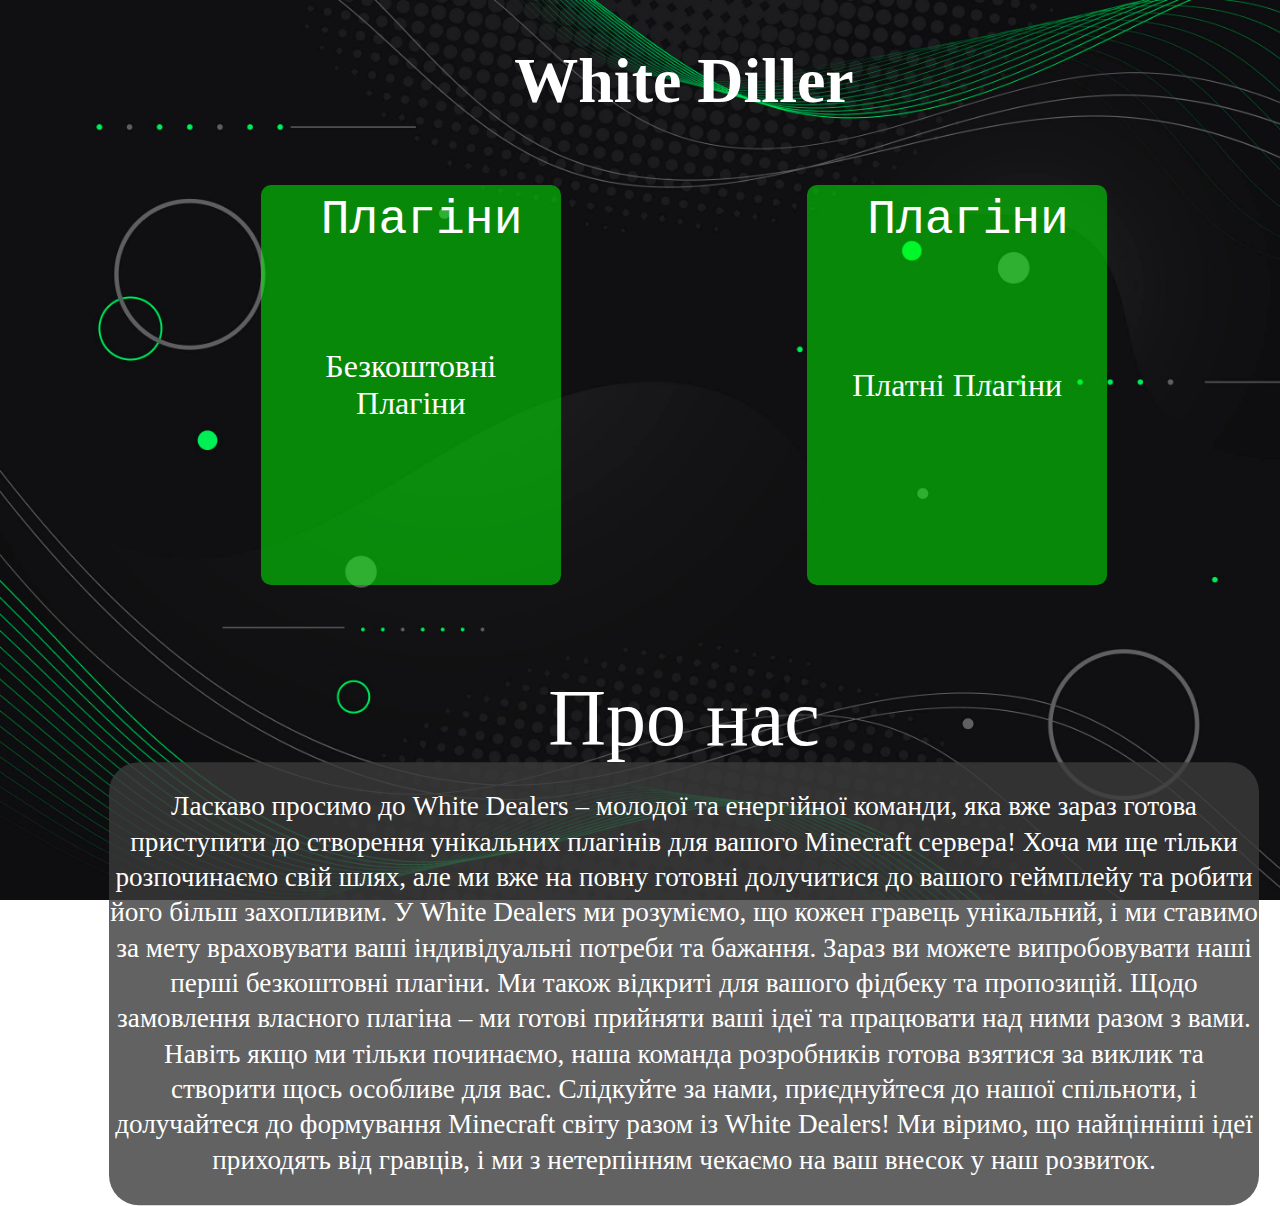
<file: index.html>
<!DOCTYPE html>
<html lang="en">
<head>
    <meta charset="UTF-8">
    <meta name="viewport" content="width=device-width, initial-scale=1.0">
    <link rel="stylesheet" href="style.css">
    <title>White Dillers</title>
</head>
<body>
    <div class="all">
        <h1>White Diller</h1>
        <button class="plug-free" id="freeplugins" onclick="nextfile()">
            <p class="plug-text">Плагіни</p>
            <p class="plug-tx-free">Безкоштовні Плагіни</p>
        </button>
        <button class="plug-paid">
            <p class="plug-text">Плагіни</p>
            <p class="plug-tx-paid">Платні Плагіни</p>
        </button>
        <div class="footer-inf">
            <div class="footer">Про нас</div>
       <p class="inf-foot"> Ласкаво просимо до White Dealers – молодої та енергійної команди, яка вже зараз готова приступити до створення унікальних плагінів для вашого Minecraft сервера!
           Хоча ми ще тільки розпочинаємо свій шлях, але ми вже на повну готовні долучитися до вашого геймплейу та робити його більш захопливим.
           У White Dealers ми розуміємо, що кожен гравець унікальний, і ми ставимо за мету враховувати ваші індивідуальні потреби та бажання.
          Зараз ви можете випробовувати наші перші безкоштовні плагіни. Ми також відкриті для вашого фідбеку та пропозицій.
           Щодо замовлення власного плагіна – ми готові прийняти ваші ідеї та працювати над ними разом з вами.
          Навіть якщо ми тільки починаємо, наша команда розробників готова взятися за виклик та створити щось особливе для вас.
         Слідкуйте за нами, приєднуйтеся до нашої спільноти, і долучайтеся до формування Minecraft світу разом із White Dealers!
          Ми віримо, що найцінніші ідеї приходять від гравців, і ми з нетерпінням чекаємо на ваш внесок у наш розвиток.</p></div>
    </div>
    <script>
        function nextfile() {
            window.location.href = 'freeplug.html';
        }
    </script>
</body>
</html>
</file>
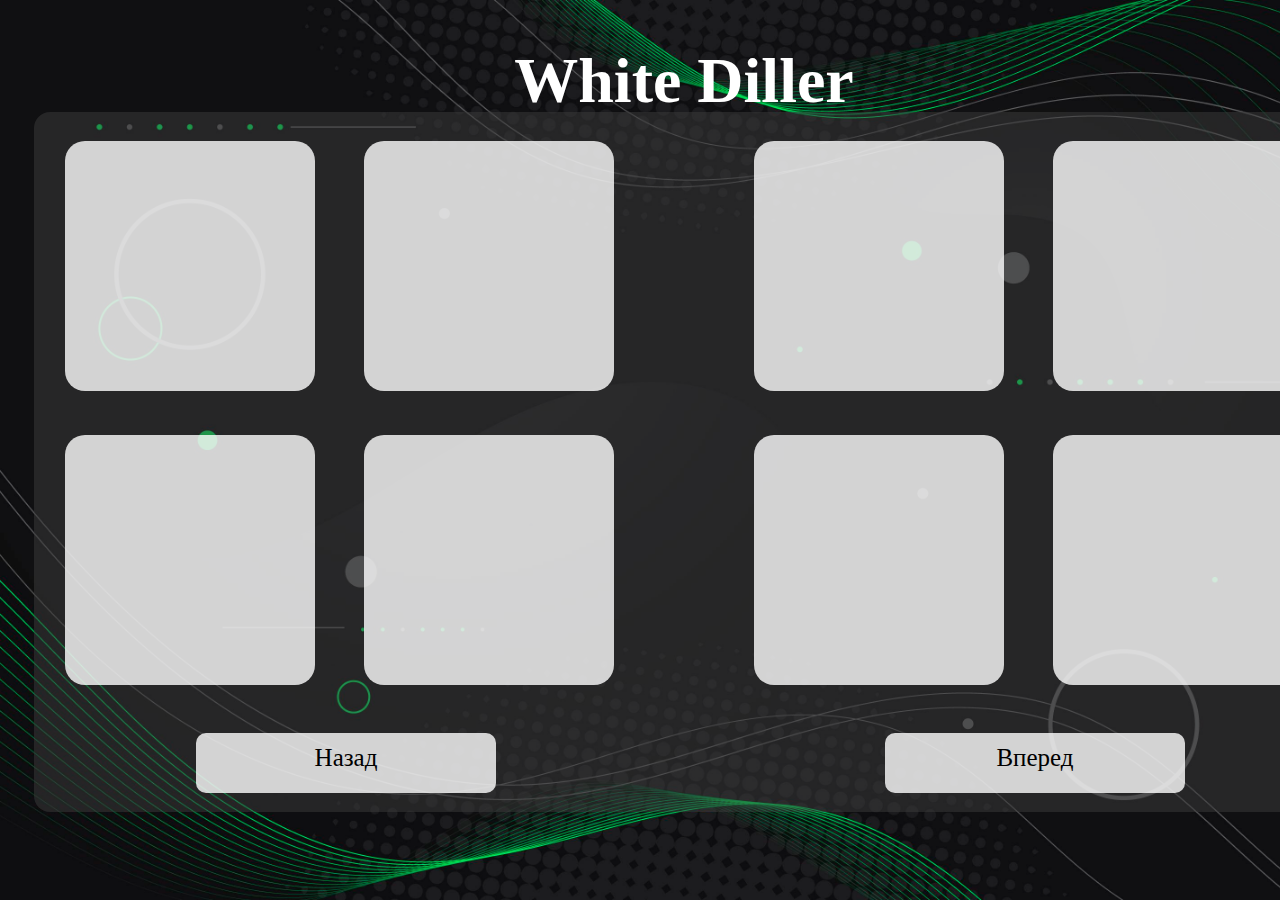
<file: freeplug.html>
<!DOCTYPE html>
<html>
	<head>
		<meta charset="UTF-8">
    	<meta name="viewport" content="width=device-width, initial-scale=1.0">
    	<link rel="stylesheet" href="styles.css">
    	<title>White Dillers - Free Plugins</title>
	</head>
	<body>
		<div class="all">
			<h1>White Diller</h1>
			<div class="bck-div">
				<button class="plug1 btn"></button>
				<button class="plug2 btn"></button>
				<button class="plug3 btn"></button>
				<button class="plug4 btn"></button>
				<button class="plug5 btn"></button>
				<button class="plug6 btn"></button>
				<button class="plug7 btn"></button>
				<button class="plug8 btn"></button>
				<button class="prev btn">
					<p class="but-tx">Назад</p>
				</button>
				<button class="next btn">
					<p class="but-tx">Вперед</p>
				</button>
			</div>
		</div>
	</body>
</html>
</file>
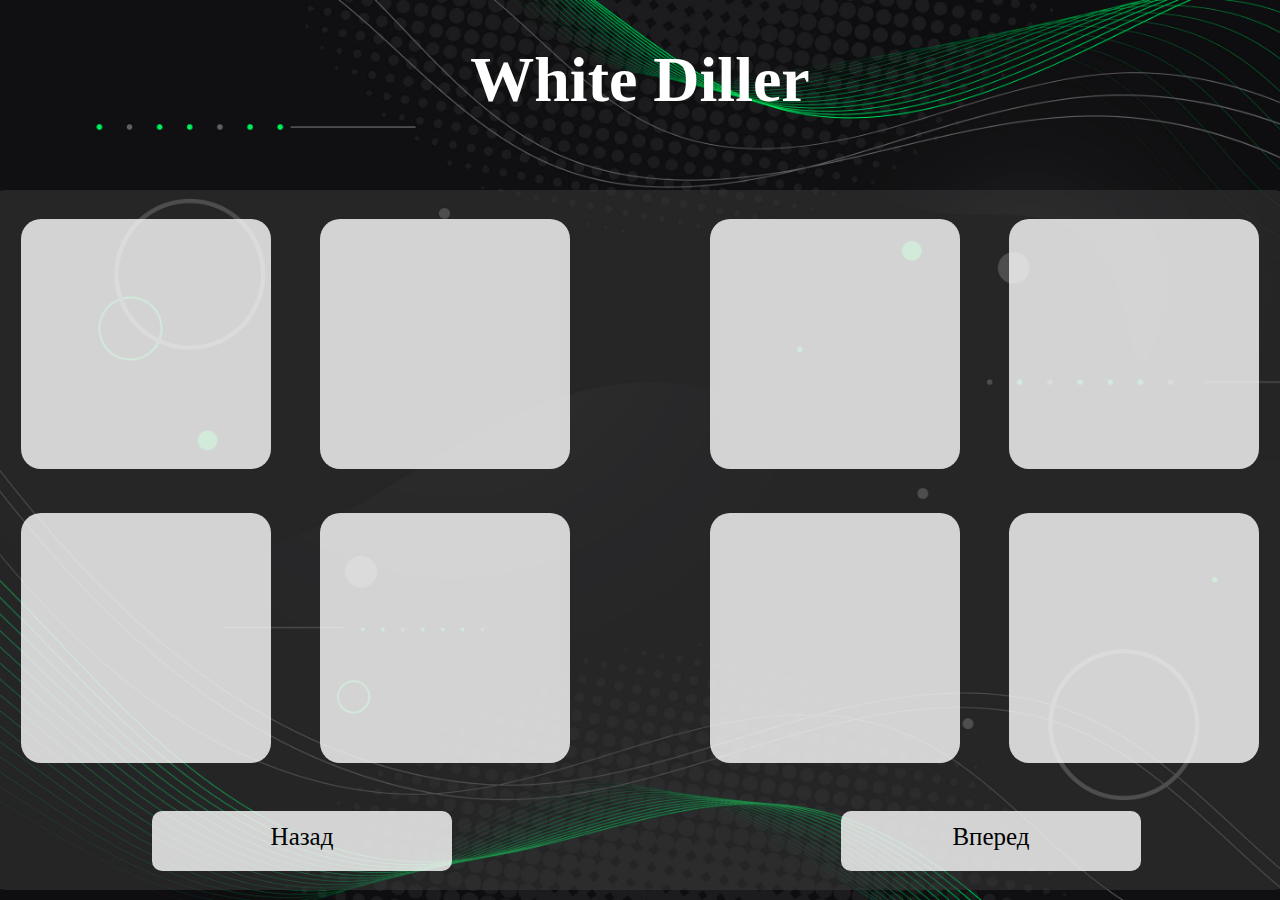
<file: freeplug/freeplug.html>
<!DOCTYPE html>
<html>
	<head>
		<meta charset="UTF-8">
    	<meta name="viewport" content="width=device-width, initial-scale=1.0">
    	<link rel="stylesheet" href="styles.css">
    	<title>White Dillers - Free Plugins</title>
	</head>
	<body>
		<h1>White Diller</h1>
		<div class="bck-div">
			<button class="plug1 btn"></button>
			<button class="plug2 btn"></button>
			<button class="plug3 btn"></button>
			<button class="plug4 btn"></button>
			<button class="plug5 btn"></button>
			<button class="plug6 btn"></button>
			<button class="plug7 btn"></button>
			<button class="plug8 btn"></button>
			<button class="prev btn">
				<p class="but-tx">Назад</p>
			</button>
			<button class="next btn">
				<p class="but-tx">Вперед</p>
			</button>
		</div>
	</body>
</html>
</file>
<file: style.css>
body {
    background-image: url('image/fon.jpg');
    background-repeat: no-repeat;
    background-size: cover;
    background-attachment: fixed;
    margin: 0;
    padding: 0;
}

h1 {
    text-align: center;
    font-size: 4rem;
    color: white;
}

button {
    border: none;
    cursor: pointer;
}

.plug-free {
    background-color: rgba(0, 255, 0, 0.50);
    height: 400px;
    width: 300px;
    border-radius: 10px;
    transition: background-color 0.5s ease;
    position: absolute;
    top: 50%;
    left: 30%;
    transform: translate(-50%, -50%);
}
.plug-paid {
    background-color: rgba(0, 255, 0, 0.50);
    height: 400px;
    width: 300px;
    border-radius: 10px;
    transition: background-color 0.5s ease;
    position: absolute;
    top: 50%;
    left: 70%;
    transform: translate(-50%, -50%);
}

.plug-free:hover,
.plug-paid:hover {
    background-color: rgba(0, 255, 0, 0.75);
}

.plug-tx-paid,
.plug-tx-free {
    font-family: cursive;
    font-size: 2rem;
    color: white;
}

.plug-text {
    font-family: monospace;
    font-size: 3rem;
    color: white;
    position: absolute;
    top: -40px;
    left: 60px;
}

.footer {
    position: absolute;
    top: -10%;
    left: 50%;
    color: white;
    font-size: 5rem;
    transform: translate(-50%, -50%);
}

.footer-inf {
    background-color: rgba(59, 59, 59, 0.8);
    border-radius: 30px;
    text-align: center;
    width: 1150px;
    position: absolute;
    top: 128%;
    left: 50%;
    color: white;
    font-size: 1.7rem;
    transform: translate(-50%, -50%);
}
.inf-foot {
    line-height: 1.3;
}
.all {
    position: absolute;
    left: 1px;
    top: 1px;
    height: 768px;
    width: 1366px;
}
</file>
<file: styles.css>
body {
    background-image: url('image/fon.jpg');
    background-repeat: no-repeat;
    background-size: cover;
    background-attachment: fixed;
    margin: 0;
    padding: 0;
}
h1 {
    text-align: center;
    font-size: 4rem;
    color: white;
}
.bck-div {
    background-color: rgba(59, 59, 59, 0.50);
    height: 700px;
    width: 1300px;
    position: absolute;
    top: 60%;
    left: 50%;
    transform: translate(-50%, -50%);
    border-radius: 16px;
}
.btn {
    background-color: rgba(255, 255, 255, 0.8);
    height: 250px;
    width: 250px;
    position: absolute;
    transform: translate(-50%, -50%);
    border-radius: 20px;
    border: none;
    cursor: pointer;
    transition: background-color 0.5s ease;
}
.plug1 { left: 12%; top: 22%; }
.plug2 { left: 35%; top: 22%; }
.plug3 { left: 12%; top: 64%; }
.plug4 { left: 35%; top: 64%; }
.plug5 { left: 65%; top: 22%; }
.plug6 { left: 88%; top: 22%; }
.plug7 { left: 65%; top: 64%; }
.plug8 { left: 88%; top: 64%; }
.next { left: 77%; top: 93%; width: 300px; height: 60px; border-radius: 10px; }
.prev { left: 24%; top: 93%; width: 300px; height: 60px; border-radius: 10px; }
.but-tx {
    position: absolute;
    top: 1%;
    left: 50%;
    transform: translate(-50%, -50%);
    font-family: cursive;
    font-size: 25px;
}
.btn:hover {
    background-color: rgba(255, 255, 255, 1); /* Change background color on hover */
    box-shadow: 0 0 10px rgba(255, 255, 255, 0.8); /* Add a subtle box shadow on hover */
}
.all {
    position: absolute;
    left: 1px;
    top: 1px;
    height: 768px;
    width: 1366px;
}
</file>
<file: freeplug/styles.css>
body {
    background-image: url('image/fon.jpg');
    background-repeat: no-repeat;
    background-size: cover;
    background-attachment: fixed;
    margin: 0;
    padding: 0;
}
h1 {
    text-align: center;
    font-size: 4rem;
    color: white;
}
.bck-div {
    background-color: rgba(59, 59, 59, 0.50);
    height: 700px;
    width: 1300px;
    position: absolute;
    top: 60%;
    left: 50%;
    transform: translate(-50%, -50%);
    border-radius: 16px;
}
.btn {
    background-color: rgba(255, 255, 255, 0.8);
    height: 250px;
    width: 250px;
    position: absolute;
    transform: translate(-50%, -50%);
    border-radius: 20px;
    border: none;
    cursor: pointer;
    transition: background-color 0.5s ease;
}
.plug1 { left: 12%; top: 22%; }
.plug2 { left: 35%; top: 22%; }
.plug3 { left: 12%; top: 64%; }
.plug4 { left: 35%; top: 64%; }
.plug5 { left: 65%; top: 22%; }
.plug6 { left: 88%; top: 22%; }
.plug7 { left: 65%; top: 64%; }
.plug8 { left: 88%; top: 64%; }
.next { left: 77%; top: 93%; width: 300px; height: 60px; border-radius: 10px; }
.prev { left: 24%; top: 93%; width: 300px; height: 60px; border-radius: 10px; }
.but-tx {
    position: absolute;
    top: 1%;
    left: 50%;
    transform: translate(-50%, -50%);
    font-family: cursive;
    font-size: 25px;
}
.btn:hover {
    background-color: rgba(255, 255, 255, 1); /* Change background color on hover */
    box-shadow: 0 0 10px rgba(255, 255, 255, 0.8); /* Add a subtle box shadow on hover */
}
</file>
